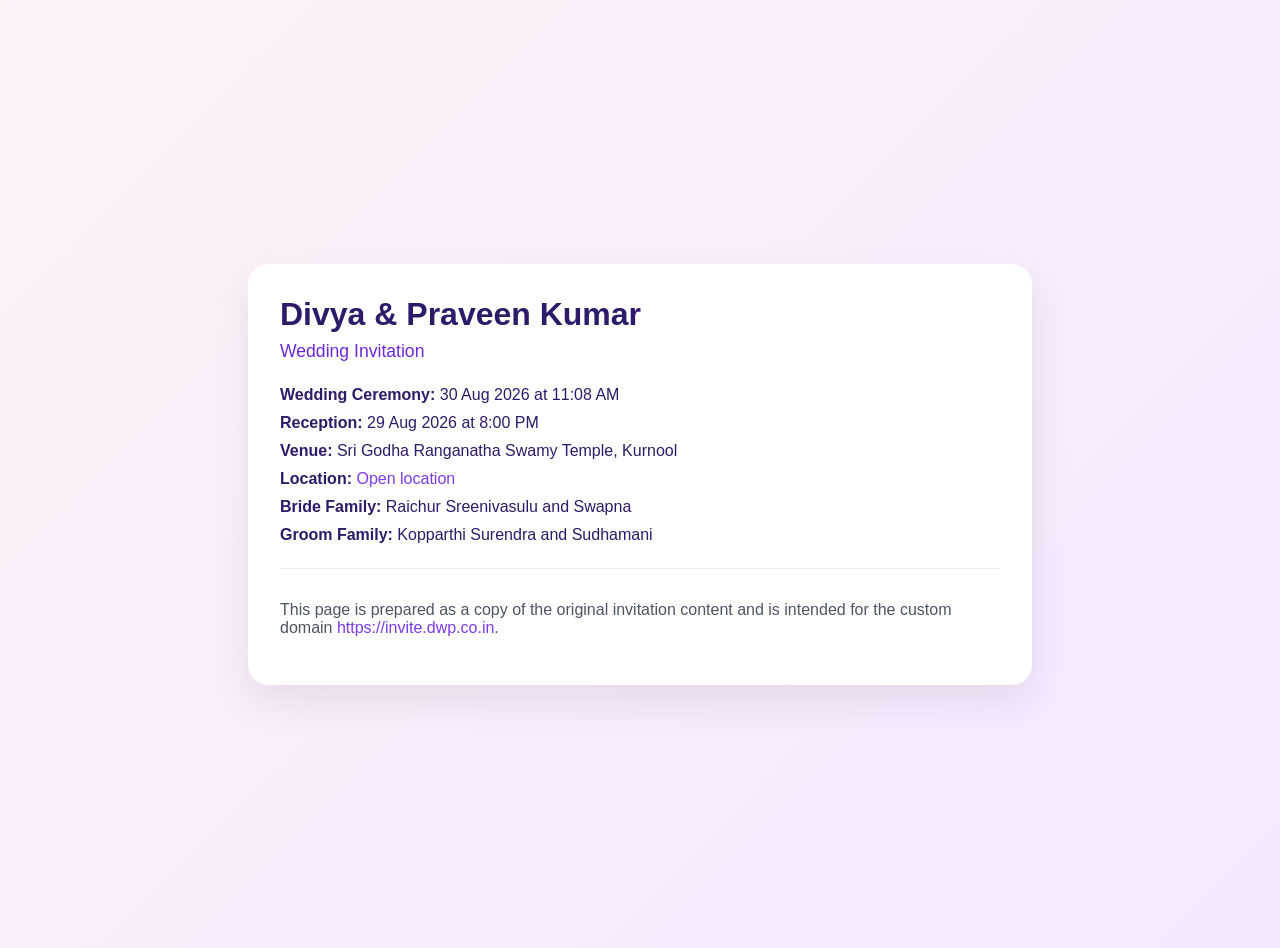
<file: index.html>
<!DOCTYPE html>
<html lang="en">
  <head>
    <meta charset="UTF-8" />
    <meta name="viewport" content="width=device-width, initial-scale=1.0" />
    <meta name="description" content="Wedding invitation for Divya and Praveen Kumar" />
    <title>Divya & Praveen | Wedding Invitation</title>
    <style>
      :root {
        color-scheme: light;
        font-family: Arial, Helvetica, sans-serif;
      }

      body {
        margin: 0;
        background: linear-gradient(135deg, #fdf2f8, #f3e8ff);
        color: #2d1b69;
        min-height: 100vh;
        display: grid;
        place-items: center;
        padding: 24px;
      }

      .card {
        background: #ffffff;
        border-radius: 20px;
        box-shadow: 0 16px 40px rgba(0, 0, 0, 0.08);
        max-width: 720px;
        width: 100%;
        padding: 32px;
      }

      h1 {
        margin: 0 0 8px;
        font-size: 2rem;
      }

      .subtitle {
        font-size: 1.1rem;
        color: #6d28d9;
        margin: 0 0 24px;
      }

      .details p {
        margin: 10px 0;
        font-size: 1rem;
      }

      a {
        color: #7c3aed;
        text-decoration: none;
      }

      a:hover {
        text-decoration: underline;
      }

      .note {
        margin-top: 24px;
        padding-top: 16px;
        border-top: 1px solid #e5e7eb;
        color: #4b5563;
      }
    </style>
  </head>
  <body>
    <main class="card">
      <h1>Divya &amp; Praveen Kumar</h1>
      <p class="subtitle">Wedding Invitation</p>

      <section class="details">
        <p><strong>Wedding Ceremony:</strong> 30 Aug 2026 at 11:08 AM</p>
        <p><strong>Reception:</strong> 29 Aug 2026 at 8:00 PM</p>
        <p><strong>Venue:</strong> Sri Godha Ranganatha Swamy Temple, Kurnool</p>
        <p><strong>Location:</strong> <a href="https://share.google/nIkYHWgESl2xUlBwQ" target="_blank" rel="noopener noreferrer">Open location</a></p>
        <p><strong>Bride Family:</strong> Raichur Sreenivasulu and Swapna</p>
        <p><strong>Groom Family:</strong> Kopparthi Surendra and Sudhamani</p>
      </section>

      <section class="note">
        <p>This page is prepared as a copy of the original invitation content and is intended for the custom domain <a href="https://invite.dwp.co.in">https://invite.dwp.co.in</a>.</p>
      </section>
    </main>
  </body>
</html>
</file>
